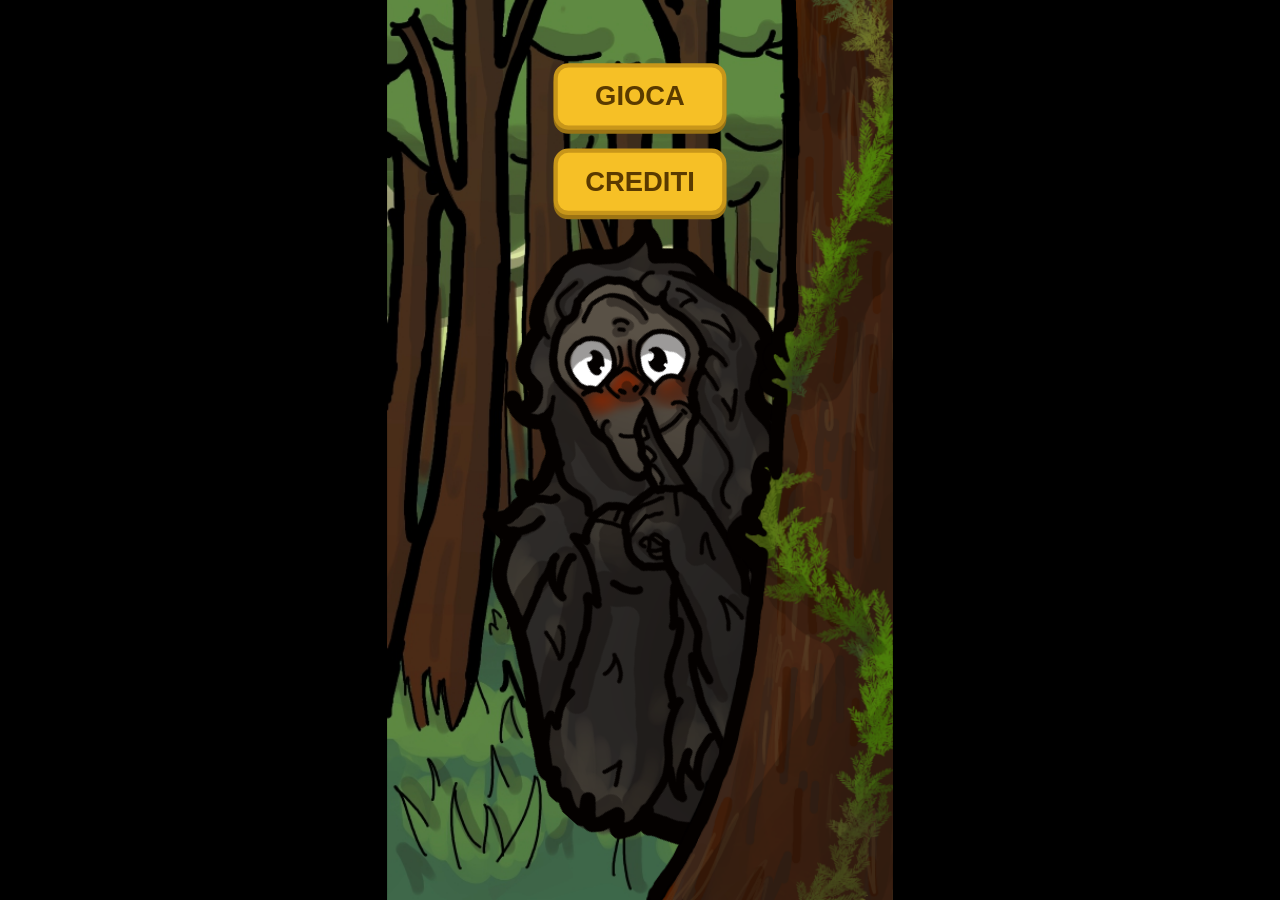
<file: bigfoot-chopstick-9x2q7k/index.html>
<!DOCTYPE html>
<html lang="it">
<head>
  <meta charset="UTF-8">
  <meta name="viewport" content="width=device-width, initial-scale=1.0, maximum-scale=1.0, user-scalable=no">
  <meta name="robots" content="noindex, nofollow">
  <title>Bigfoot Chopstick</title>
  <link rel="stylesheet" href="css/style.css">
</head>
<body>
  <!-- Contenitore in formato verticale 480x854, scalato per riempire lo schermo -->
  <div id="stage">

    <!-- ===================== HOME ===================== -->
    <section id="screen-home" class="screen attiva" style="background-image:url('assets/sfondo_home.png')">
      <img class="home-tronco" src="assets/tronco.png" alt="">
      <img class="home-bigfoot" src="assets/bigfoot.png" alt="Bigfoot">
      <div class="home-buttons">
        <button id="btn-play" class="btn-giallo">GIOCA</button>
        <button id="btn-credits" class="btn-giallo">CREDITI</button>
      </div>
    </section>

    <!-- ===================== CREDITI ===================== -->
    <section id="screen-credits" class="screen" style="background-image:url('assets/sfondo_home.png')">
      <div class="credits-box">
        <h1>CREDITS</h1>
        <p><strong>DEVELOPER</strong><br>SASHA</p>
        <p><strong>GRAPHICS FROM</strong><br>VYV</p>
        <p>AND PROLICH FROM FIVER</p>
      </div>
      <button id="btn-credits-back" class="btn-giallo btn-back">←</button>
    </section>

    <!-- ===================== GIOCO ===================== -->
    <section id="screen-game" class="screen">
      <!-- Layer sfondo con leggero movimento "camera a mano" -->
      <div class="cam-gioco"></div>
      <button id="btn-pause" class="btn-pausa">II</button>

      <!-- Mani del Bigfoot (bot) in alto -->
      <img id="bot-sx" class="mano mano-bot mano-sx" alt="">
      <img id="bot-dx" class="mano mano-bot mano-dx" alt="">

      <!-- Mani umane (player) in basso -->
      <img id="player-sx" class="mano mano-player mano-sx" alt="">
      <img id="player-dx" class="mano mano-player mano-dx" alt="">

      <!-- Banner messaggio di turno -->
      <div id="banner-turno" class="banner"></div>

      <!-- Bottone split -->
      <button id="btn-split" class="btn-split">SPLIT</button>
      <div id="split-opzioni" class="split-opzioni"></div>

      <!-- Overlay di fine partita -->
      <div id="overlay-fine" class="overlay">
        <div id="testo-fine" class="testo-fine"></div>
        <div class="overlay-buttons">
          <button id="btn-restart" class="btn-giallo">↻</button>
          <button id="btn-home" class="btn-giallo">🏠</button>
        </div>
      </div>
    </section>

  </div>

  <script src="js/rules.js"></script>
  <script src="js/bot.js"></script>
  <script src="js/main.js"></script>
</body>
</html>
</file>
<file: bigfoot-chopstick-9x2q7k/css/style.css>
/* style.css — Bigfoot Chopstick. Layout verticale 480x854 scalato a schermo. */

* { margin: 0; padding: 0; box-sizing: border-box; -webkit-tap-highlight-color: transparent; }

html, body {
  height: 100%;
  background: #000;
  overflow: hidden;
  font-family: 'Trebuchet MS', 'Segoe UI', sans-serif;
  user-select: none;
}

/* Lo stage mantiene il rapporto 480:854 e si centra nello schermo. */
#stage {
  position: absolute;
  left: 50%;
  top: 50%;
  width: 480px;
  height: 854px;
  transform: translate(-50%, -50%);
  overflow: hidden;
  background: #000;
}

/* --- Schermate ----------------------------------------------------------- */
.screen {
  position: absolute;
  inset: 0;
  background-size: cover;
  background-position: center;
  display: none;
}
.screen.attiva { display: block; }

/* Home: sfondo tileable che scorre all'infinito (lato dx si salda al sx). */
#screen-home {
  background-repeat: repeat-x;
  background-size: auto 100%;   /* tile alto quanto lo stage, largo 480 */
  background-position: 0 center;
  animation: scrollHome 24s linear infinite;
}
@keyframes scrollHome {
  from { background-position-x: 0; }
  to   { background-position-x: -480px; } /* larghezza di un tile = loop perfetto */
}
@media (prefers-reduced-motion: reduce) {
  #screen-home { animation: none; }
}

/* --- Bottoni gialli generici -------------------------------------------- */
.btn-giallo {
  background: #f6c026;
  color: #5a3a00;
  border: 4px solid #c8961a;
  border-radius: 14px;
  font-weight: bold;
  font-size: 26px;
  padding: 12px 26px;
  cursor: pointer;
  box-shadow: 0 4px 0 #9c7414;
  transition: transform .08s;
}
.btn-giallo:active { transform: translateY(3px); box-shadow: 0 1px 0 #9c7414; }

/* --- Home ---------------------------------------------------------------- */
/* Tronco statico in primo piano sopra lo sfondo scorrevole. */
.home-tronco {
  position: absolute;
  inset: 0;
  width: 100%; height: 100%;
  object-fit: cover;
  pointer-events: none;
  z-index: 1;
}
.home-bigfoot {
  position: absolute;
  bottom: 0; left: 50%;
  transform: translate(10%, -22%) rotate(-48deg); /* inclinato sx, un po' giù e a destra */
  transform-origin: bottom right;               /* perno angolo basso-destra */
  width: 100%;
  pointer-events: none;
  z-index: 0;                                   /* dietro al tronco */
  animation: dondolaBigfoot 3.6s ease-in-out infinite;
}

/* Dondolio lento attorno all'angolo basso-destra. */
@keyframes dondolaBigfoot {
  0%, 100% { transform: translate(10%, -22%) rotate(-50deg); }
  50%      { transform: translate(10%, -22%) rotate(-45deg); }
}
@media (prefers-reduced-motion: reduce) {
  .home-bigfoot { animation: none; }
}
.home-buttons {
  position: absolute;
  top: 60px; left: 50%;
  transform: translateX(-50%);
  display: flex; flex-direction: column; gap: 18px;
  z-index: 2;
}

/* --- Crediti ------------------------------------------------------------- */
.credits-box {
  position: absolute;
  inset: 80px 24px 120px 24px;
  color: #fff;
  text-align: center;
  text-shadow: 2px 2px 4px #000;
  display: flex; flex-direction: column; justify-content: center; gap: 14px;
}
.credits-box h1 { font-size: 46px; color: #f6c026; }
.credits-box p { font-size: 15px; line-height: 1.4; }
.btn-back { position: absolute; bottom: 40px; left: 50%; transform: translateX(-50%); }

/* --- Gioco: sfondo con micro-movimento "camera a mano" ------------------- */
.cam-gioco {
  position: absolute;
  inset: -7%;                 /* più grande dello stage: i bordi non si scoprono */
  width: 114%; height: 114%;
  background: url('../assets/sfondo_gioco.png') center center / cover no-repeat;
  z-index: 0;
  will-change: transform;
  animation: camMano 18s ease-in-out infinite;
}

/* Deriva lenta e organica: piccole traslazioni + leggera rotazione. */
@keyframes camMano {
  0%   { transform: translate(0%, 0%) rotate(0deg) scale(1.02); }
  20%  { transform: translate(1.1%, -0.9%) rotate(0.35deg) scale(1.03); }
  40%  { transform: translate(-0.9%, 0.7%) rotate(-0.3deg) scale(1.02); }
  60%  { transform: translate(0.7%, 1%) rotate(0.25deg) scale(1.035); }
  80%  { transform: translate(-1%, -0.6%) rotate(-0.35deg) scale(1.02); }
  100% { transform: translate(0%, 0%) rotate(0deg) scale(1.02); }
}

/* Rispetta chi preferisce meno animazioni. */
@media (prefers-reduced-motion: reduce) {
  .cam-gioco { animation: none; }
}

/* --- Gioco: mani --------------------------------------------------------- */
.mano {
  position: absolute;
  height: 60%;            /* più grandi; i bracci sforano oltre il bordo */
  transition: transform .55s ease, opacity .4s ease;
  cursor: pointer;
  z-index: 2;
}
.mano-bot { top: -16%; }      /* Bigfoot più in alto */
.mano-player { bottom: -16%; } /* mani umane più in basso */

/* Le mani di destra sono speculari per simmetria. */
.mano-sx { left: 6%; }
.mano-dx { right: 6%; transform: scaleX(-1); }

/* Evidenziazione della mano selezionata come attaccante. */
.mano.selezionata { filter: drop-shadow(0 0 12px #fff) brightness(1.15); }

/* Mano morta: esce dallo schermo e sparisce. */
.mano-bot.morta { transform: translateY(-115%); opacity: 0; pointer-events: none; }
.mano-player.morta { transform: translateY(115%); opacity: 0; pointer-events: none; }
.mano-dx.morta { transform: translateY(-115%) scaleX(-1); opacity: 0; pointer-events: none; }
.mano-player.mano-dx.morta { transform: translateY(115%) scaleX(-1); opacity: 0; pointer-events: none; }

/* Animazione "colpo": la trasformazione è calcolata in JS (trasformazioneAttacco)
   così la mano si protende verso il bersaglio, anche in diagonale. */

/* --- Bottone pausa ------------------------------------------------------- */
.btn-pausa {
  position: absolute;
  top: 16px; left: 50%;
  transform: translateX(-50%);
  z-index: 5;
  width: 56px; height: 56px;
  background: #9b4dff;
  color: #fff; font-weight: bold; font-size: 22px;
  border: 4px solid #7a2fe0; border-radius: 14px;
  cursor: pointer;
}

/* --- Banner turno -------------------------------------------------------- */
.banner {
  position: absolute;
  top: 44%; left: 50%;
  transform: translate(-50%, -50%);
  z-index: 6;
  color: #fff;
  font-size: 30px; font-weight: bold;
  text-shadow: 3px 3px 6px #000;
  text-align: center;
  opacity: 0;
  transition: opacity .5s ease;
  pointer-events: none;
  width: 90%;
}
.banner.visibile { opacity: 1; }

/* --- Split --------------------------------------------------------------- */
.btn-split {
  position: absolute;
  left: 16px; bottom: 38%;
  z-index: 5;
  display: none;
  background: #f6c026; color: #5a3a00;
  border: 4px solid #c8961a; border-radius: 12px;
  font-weight: bold; font-size: 20px; padding: 8px 16px;
  cursor: pointer;
}
.btn-split.visibile { display: block; }
.split-opzioni {
  position: absolute;
  left: 16px; bottom: 30%;
  z-index: 7;
  display: none;
  flex-direction: column; gap: 8px;
}
.split-opzioni.visibile { display: flex; }
.split-opzioni button {
  background: #fff; border: 3px solid #c8961a; border-radius: 10px;
  font-weight: bold; font-size: 18px; padding: 6px 12px; cursor: pointer;
}

/* --- Overlay fine -------------------------------------------------------- */
.overlay {
  position: absolute; inset: 0; z-index: 10;
  background: rgba(0,0,0,.72);
  display: none;
  flex-direction: column; align-items: center; justify-content: center; gap: 30px;
}
.overlay.visibile { display: flex; }
.testo-fine { color: #f6c026; font-size: 48px; font-weight: bold; text-shadow: 3px 3px 6px #000; }
.overlay-buttons { display: flex; gap: 24px; }
</file>
